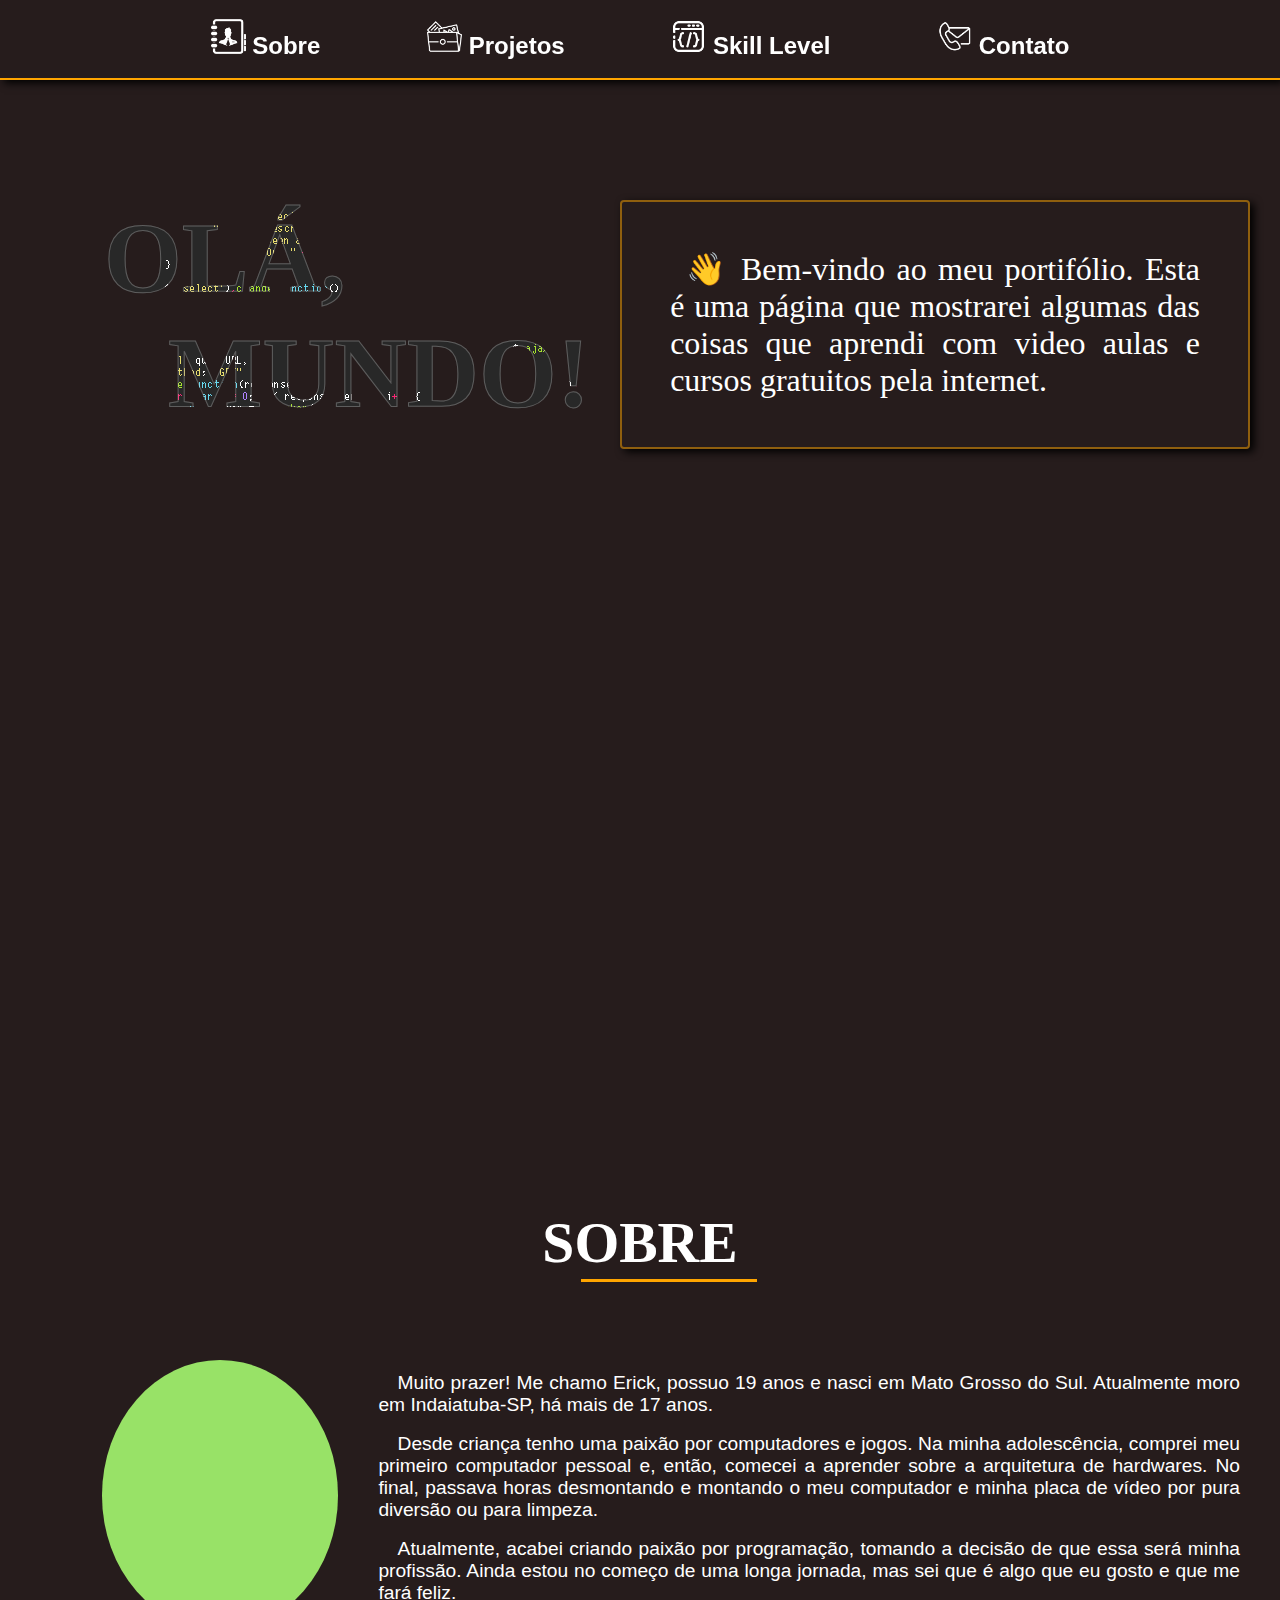
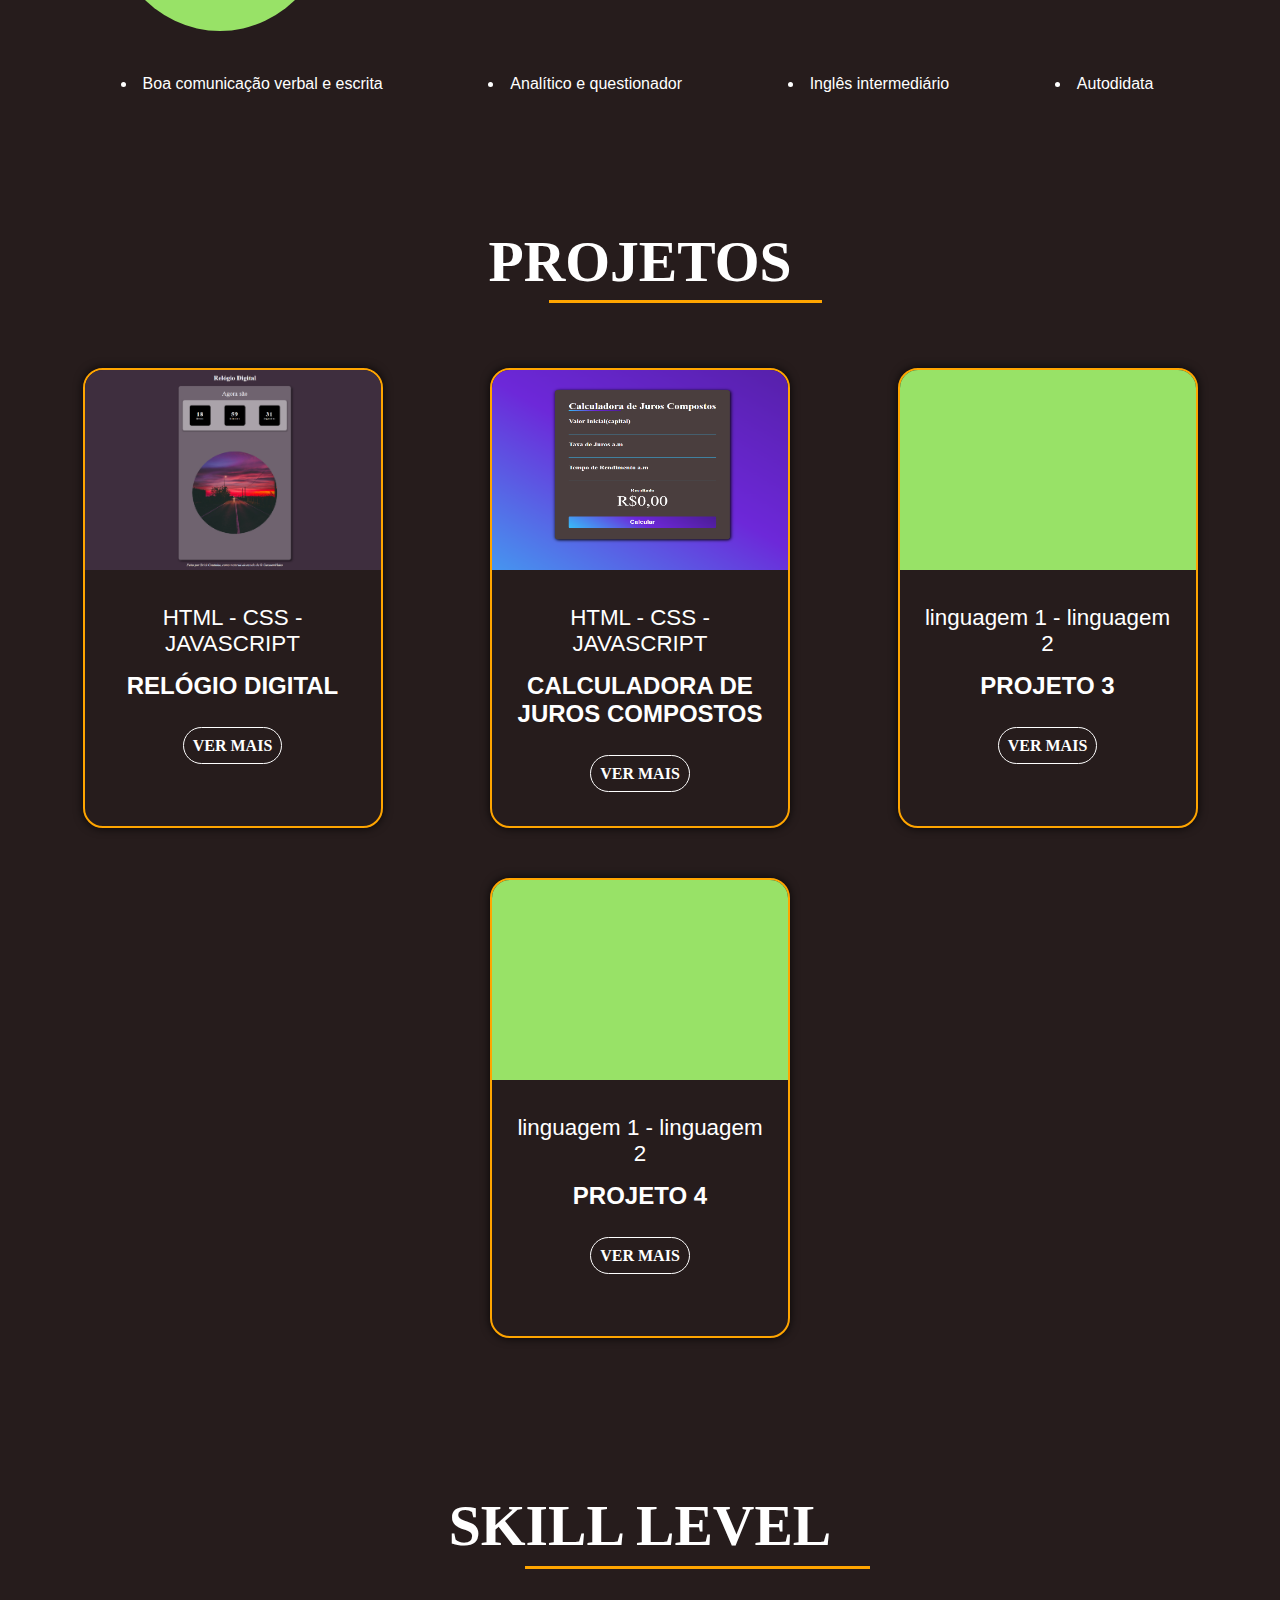
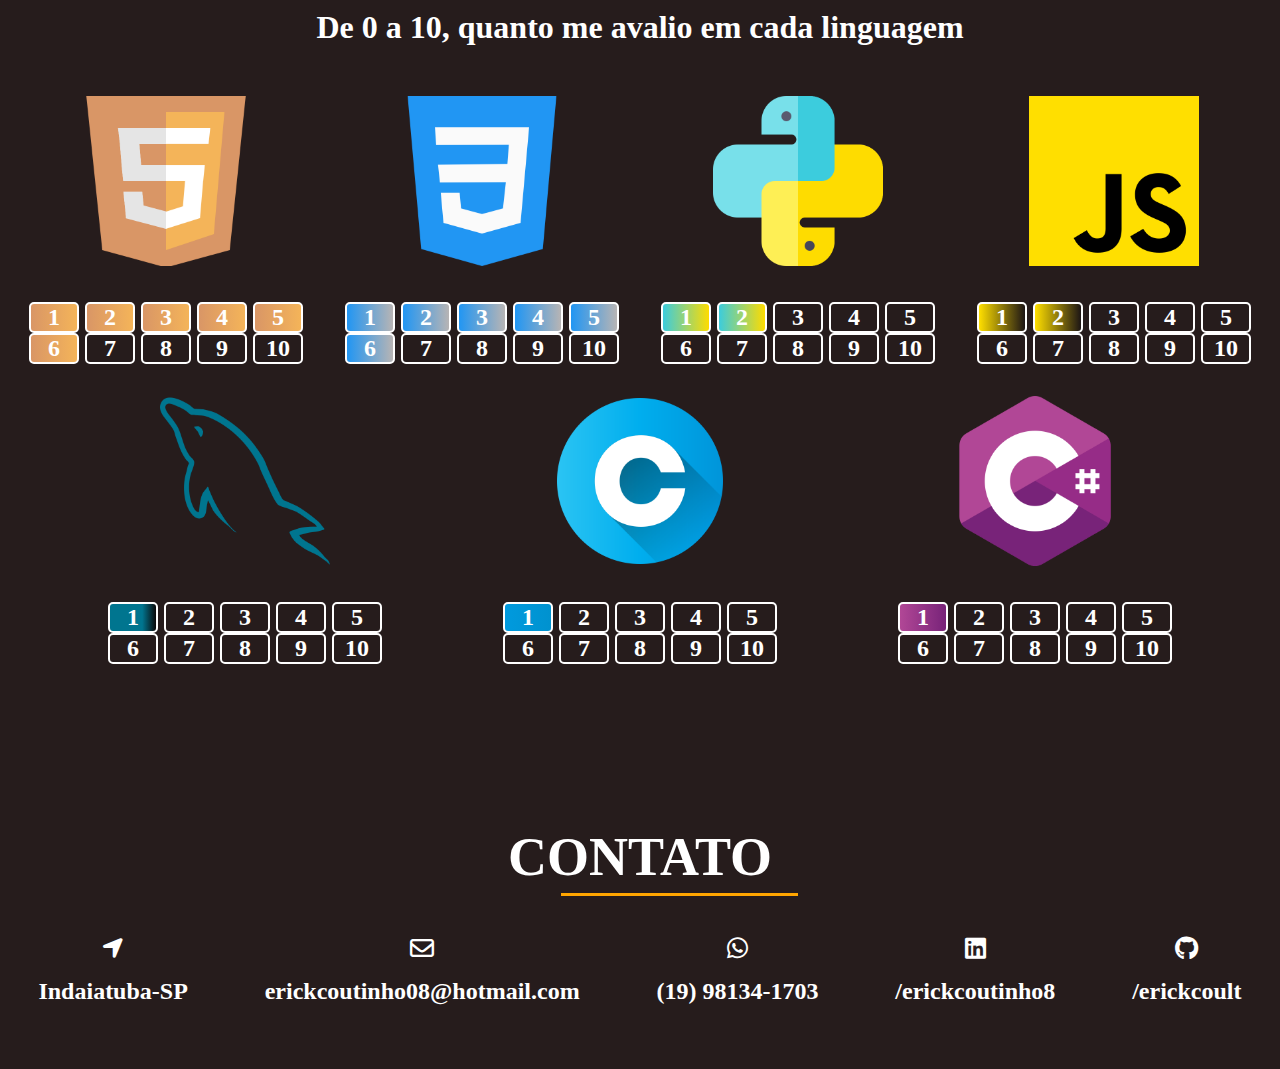
<file: index.html>
<!DOCTYPE html>
<html lang="pt-br">

<head>
    <meta charset="UTF-8">
    <meta http-equiv="X-UA-Compatible" content="IE=edge">
    <meta name="viewport" content="width=device-width, initial-scale=1.0">
    <title>Portfolio</title>
    <link rel="shortcut icon" href="imagens/favicon.ico" type="image/x-icon">
    <link rel="stylesheet" href="style.css">

    <!--LINK PARA USAR ÍCONES ONLINE -FONTAWESOME -->
    <link rel="stylesheet" href="fontawesome-free-6.3.0-web/css/all.css">

</head>

<body>
    <!--------BARRA DE NAV---------- -->
    <nav>
        <img class="logo-preto" src="imagens/icone-logo-branca.png" alt="">
        <ul>
            <div class="nav-bar">
                <img class="img-nav-bar" src="imagens/icone-informações-branco.png" alt="icone-sobre">
                <li class="nav-item"><a href="#sobre">Sobre</a></li>
            </div>

            <div class="nav-bar">
                <img class="img-nav-bar" src="imagens/icone-projetos-branco.png" alt="icone-projetos">
                <li class="nav-item"><a href="#projetos">Projetos</a></li>
            </div>

            <div class="nav-bar">
                <img class="img-nav-bar" src="imagens/icone-linguagens-branco.png" alt="icone-linguagens">
                <li class="nav-item"><a href="#skilllevel">Skill Level</a></li>
            </div>

            <div class="nav-bar">
                <img class="img-nav-bar" src="imagens/icone-contato-branco.png" alt="icone-contato">
                <li class="nav-item"><a href="#contato">Contato</a></li>
            </div>
        </ul>
        <div class="mobile-menu-icon">
            <button onclick="menuShow()"><img class="icon" src="imagens/icone-nav-bar-branco.png" alt=""></button>
        </div>

    </nav>

    <div class="mobile-menu">
        <ul>
            <div class="nav-bar">
                <li class="nav-item"><a href="#sobre">Sobre</a></li>
            </div>
            <div class="nav-bar">
                <li class="nav-item"><a href="#projetos">Projeto</a></li>
            </div>
            <div class="nav-bar">
                <li class="nav-item"><a href="#skilllevel">Skill Level</a></li>
            </div>
            <div class="nav-bar">
                <li class="nav-item"><a href="#contato">Contato</a></li>
            </div>
        </ul>
    </div>

    </div>

    <main>
        <!--------APRESENTAÇÃO---------- -->
        <div class="start">
            <div class="well-come">
                <container class="block-one">
                    <div class="hi">OLÁ,</div>
                    <div class="world">MUNDO!</div>
                </container>
                <div class="presentation">
                    <p>👋 Bem-vindo ao meu portifólio. Esta é uma página que mostrarei algumas das coisas que aprendi
                        com video aulas e cursos gratuitos pela internet.</p>
                </div>
            </div>
        </div>

        <!----------SOBRE---------- -->
        <div id="sobre"></div>
        <div class="container-main-h2">
            <h2>Sobre</h2>
        </div>
        <div class="text1">
            <img class="img-text" src="imagens/img-fundo-verde.jpg" alt="">
            <div class="about-main">
                <p class="about-p">Muito prazer! Me chamo Erick, possuo 19 anos e nasci em Mato Grosso do Sul.
                    Atualmente moro em Indaiatuba-SP, há mais de 17 anos.</p>
                <p class="about-p">Desde criança tenho uma paixão por computadores e jogos. Na minha adolescência,
                    comprei meu primeiro computador pessoal e, então, comecei a aprender sobre a arquitetura de
                    hardwares. No final, passava horas desmontando e montando o meu computador e minha placa de vídeo
                    por pura diversão ou para limpeza. </p>
                <p class="about-p">Atualmente, acabei criando paixão por programação, tomando a decisão de que essa será
                    minha profissão. Ainda estou no começo de uma longa jornada, mas sei que é algo que eu gosto e que
                    me fará feliz.</p>
            </div>
        </div>
        <div class="about-main-2">
            <ul>
                <li>Boa comunicação verbal e escrita</li>
                <li>Analítico e questionador</li>
                <li>Inglês intermediário</li>
                <li>Autodidata</li>
            </ul>
        </div>
        <!---------PROJETOS------------ -->
        <div class="container-main-h2">
            <h2>Projetos</h2>
        </div>

        <div class="container">
            <div class="container-card">
                <div class="card">
                    <img class="img-card" src="imagens/p1-img.png" alt="">
                </div>
                <div class="body-card">
                    <p class="text-card">HTML - CSS - JAVASCRIPT</p>
                    <h2 class="titulo-card">relógio digital</h2>
                </div>
                <div class="footer-card">
                    <a href="Projetos/P1/exercíciosjs.html" target="_blank"> ver mais</a>
                </div>
            </div>

            <div class="container-card">
                <div class="card">
                    <img class="img-card" src="imagens/project2i-img.png" alt="">
                </div>
                <div class="body-card">
                    <p class="text-card">HTML - CSS - JAVASCRIPT</p>
                    <h2 class="titulo-card">calculadora de juros compostos</h2>
                </div>
                <div class="footer-card">
                    <a href="Projetos/P2/project2.html" target="_blank"> ver mais</a>
                </div>
            </div>

            <div class="container-card">
                <div class="card">
                    <img class="img-card" src="imagens/img-fundo-verde.jpg" alt="">
                </div>
                <div class="body-card">
                    <p class="text-card">linguagem 1 - linguagem 2</p>
                    <h2 class="titulo-card">projeto 3</h2>
                </div>
                <div class="footer-card">
                    <a href="#" target="_blank"> ver mais</a>
                </div>
            </div>

            <div class="container-card">
                <div class="card">
                    <img class="img-card" src="imagens/img-fundo-verde.jpg" alt="">
                </div>
                <div class="body-card">
                    <p class="text-card">linguagem 1 - linguagem 2</p>
                    <h2 class="titulo-card">projeto 4</h2>
                </div>
                <div class="footer-card">
                    <a href="#" target="_blank"> ver mais</a>
                </div>
            </div>

        </div>

        <!---------LINGUAGENS---------- -->
        <div class="container-main-h2">
            <h2>Skill Level</h2>
        </div>

        <h2 class="title-lang">
            De 0 a 10, quanto me avalio em cada linguagem
            <h2>

                <div class="language">
                    <!-- html -->
                    <div class="lang">
                        <img src="imagens/icone-html5.png" alt="ícone logo html5">
                        <div class="bar">
                            <ul>
                                <li class="bar-prog-h">1</li>
                                <li class="bar-prog-h">2</li>
                                <li class="bar-prog-h">3</li>
                                <li class="bar-prog-h">4</li>
                                <li class="bar-prog-h">5</li>
                                <li class="bar-prog-h">6</li>
                                <li>7</li>
                                <li>8</li>
                                <li>9</li>
                                <li>10</li>
                            </ul>
                        </div>
                    </div>
                    <!-- css -->
                    <div class="lang">
                        <img src="imagens/icone-css3.png" alt="ícone logo css3">
                        <div class="bar">
                            <ul>
                                <li class="bar-prog-css">1</li>
                                <li class="bar-prog-css">2</li>
                                <li class="bar-prog-css">3</li>
                                <li class="bar-prog-css">4</li>
                                <li class="bar-prog-css">5</li>
                                <li class="bar-prog-css">6</li>
                                <li>7</li>
                                <li>8</li>
                                <li>9</li>
                                <li>10</li>
                            </ul>
                        </div>
                    </div>
                    <!-- python -->
                    <div class="lang">
                        <img src="imagens/icone-python.png" alt="ícone logo python">
                        <div class="bar">
                            <ul>
                                <li class="bar-prog-p">1</li>
                                <li class="bar-prog-p">2</li>
                                <li>3</li>
                                <li>4</li>
                                <li>5</li>
                                <li>6</li>
                                <li>7</li>
                                <li>8</li>
                                <li>9</li>
                                <li>10</li>
                            </ul>
                        </div>
                    </div>
                    <!-- javascript -->
                    <div class="lang">
                        <img src="imagens/icone-javascript.png" alt="ícone logo javascript">
                        <div class="bar">
                            <ul>
                                <li class="bar-prog-js">1</li>
                                <li class="bar-prog-js">2</li>
                                <li>3</li>
                                <li>4</li>
                                <li>5</li>
                                <li>6</li>
                                <li>7</li>
                                <li>8</li>
                                <li>9</li>
                                <li>10</li>
                            </ul>
                        </div>
                    </div>
                    <!-- mysql -->
                    <div class="lang">
                        <img src="imagens/icone-mysql.png" alt="ícone logo sql">
                        <div class="bar">
                            <ul>
                                <li class="bar-prog-m">1</li>
                                <li>2</li>
                                <li>3</li>
                                <li>4</li>
                                <li>5</li>
                                <li>6</li>
                                <li>7</li>
                                <li>8</li>
                                <li>9</li>
                                <li>10</li>
                            </ul>
                        </div>
                    </div>
                    <!-- C -->
                    <div class="lang">
                        <img src="imagens/icone-c.png" alt="ícone logo c">
                        <div class="bar">
                            <ul>
                                <li class="bar-prog-c">1</li>
                                <li>2</li>
                                <li>3</li>
                                <li>4</li>
                                <li>5</li>
                                <li>6</li>
                                <li>7</li>
                                <li>8</li>
                                <li>9</li>
                                <li>10</li>
                            </ul>
                        </div>
                    </div>
                    <!-- C# -->
                    <div class="lang">
                        <img src="imagens/icone-c-sharp.png" alt="ícone logo c sharp">
                        <div class="bar">
                            <ul>
                                <li class="bar-prog-c-s">1</li>
                                <li>2</li>
                                <li>3</li>
                                <li>4</li>
                                <li>5</li>
                                <li>6</li>
                                <li>7</li>
                                <li>8</li>
                                <li>9</li>
                                <li>10</li>
                            </ul>
                        </div>
                    </div>
                </div>

                <!-- ---CONTATO------- -->
                <div class="container-main-h2" id="contatoid">
                    <h2 id="contatoid">contato</h2>
                </div>

                <div class="contact">
                    <div class="contact-info">
                        <div class="cont-soc">
                            <a href="https://www.google.com/maps/place/Indaiatuba,+SP/@-23.2191056,-47.3646562,9.7z/data=!4m6!3m5!1s0x94cf4ca60d3490fd:0x22c4318b2dde5682!8m2!3d-23.0881389!4d-47.2080171!16s%2Fg%2F1ymx5jgj8?entry=ttu" target="_blank">
                                <i id="location" class="fa-solid fa-location-arrow"></i>
                                <p class="cont-text">Indaiatuba-SP</p>
                            </a>
                        </div>

                        <div class="cont-soc">
                            <a href="mailto:erickcoutinho08@hotmail.com">
                                <i class="fa-regular fa-envelope"></i>
                                <p class="cont-text">erickcoutinho08@hotmail.com</p>
                            </a>
                        </div>

                        <div class="cont-soc">
                            <a href="https://wa.me/5519981341703" target="_blank">
                                <i class="fa-brands fa-whatsapp"></i>
                                <p class="cont-text">(19) 98134-1703</p>
                            </a>
                        </div>

                        <div class="cont-soc">
                            <a href="https://www.linkedin.com/in/erickcoutinho8/" target="_blank">
                                <i class="fa-brands fa-linkedin"></i>
                                <p class="cont-text">/erickcoutinho8</p>
                            </a>
                        </div>

                        <div class="cont-soc">
                            <a href="https://github.com/erickcoult" target="_blank">
                                <i class="fa-brands fa-github"></i>
                                <p class="cont-text">/erickcoult</p>
                            </a>
                        </div>
                    </div>
                </div>

    </main>
    <script src="indexjava.js"></script>
</body>

</html>
</file>
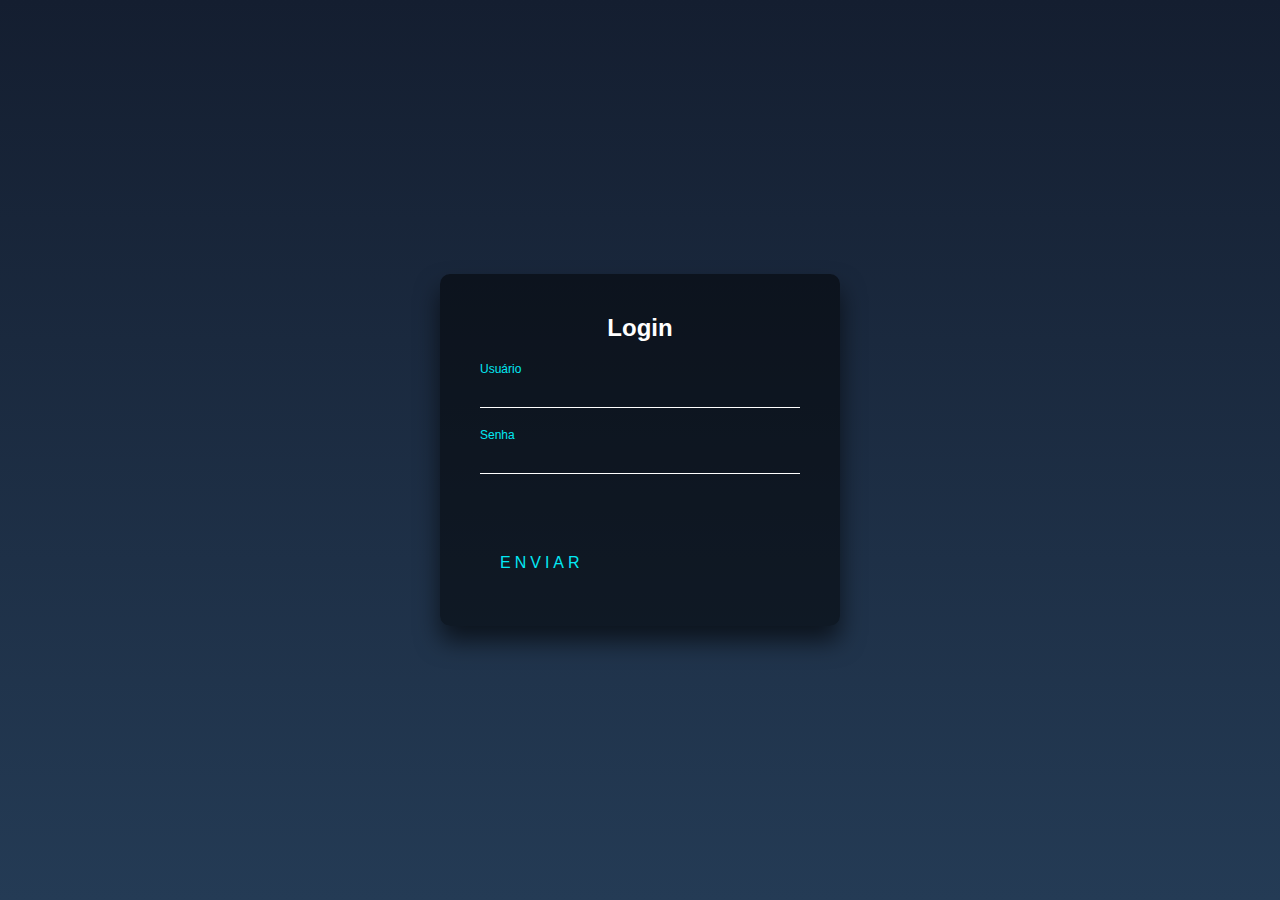
<file: Projetos/P3/index.html>
<!DOCTYPE html>
<html lang="pt-br">
<head>
    <meta charset="UTF-8">
    <meta name="viewport" content="width=device-width, initial-scale=1.0">
    <title>Cadastro</title>
    <link rel="stylesheet" href="index.css">
</head>
<body>
    <div class="login-box">
        <h2>Login</h2>
        <form action="" method="get">
            <div class="user-box">
                <input type="text" name="usuario" id="">
                <label for="">Usuário</label>
            </div>
            <div class="user-box">
                <input type="password" name="password" id="">
                <label for="">Senha</label>
            </div>
            <a href="#">
                <span></span>
                <span></span>
                <span></span>
                <span></span>
                <span></span>
                Enviar
            </a>
        </form>
    </div>
    
</body>
</html>
</file>
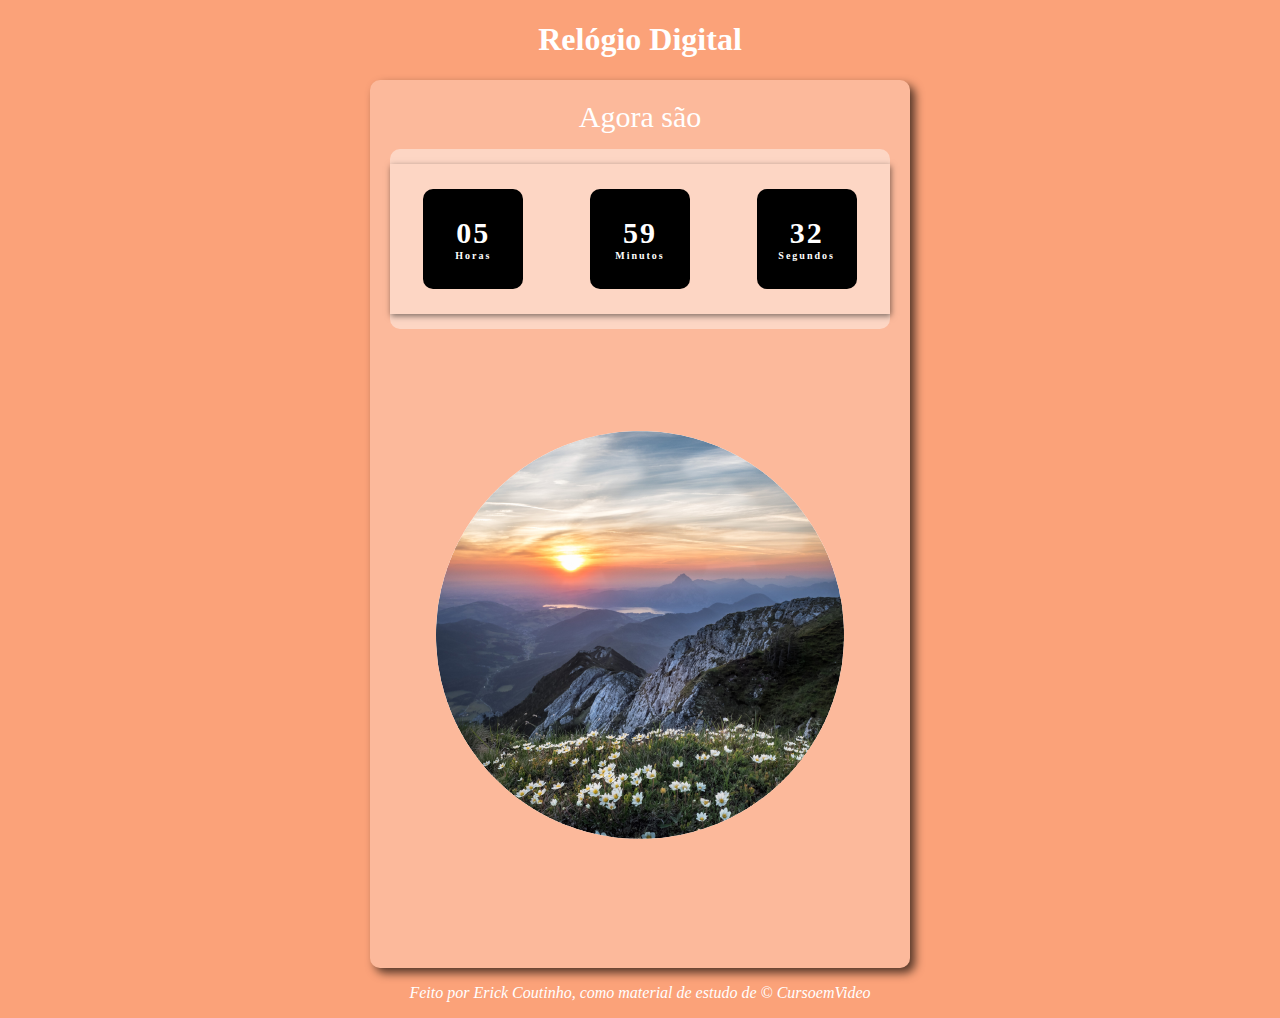
<file: Projetos/P1/exercíciosjs.html>
<!DOCTYPE html>
<html lang="pt-br">
<head>
    <meta charset="UTF-8">
    <meta http-equiv="X-UA-Compatible" content="IE=edge">
    <meta name="viewport" content="width=device-width, initial-scale=1.0">
    <title>Exercícios</title>
    <link rel="stylesheet" href="styleJS.css"> 
</head>
<body onload="carregar()">
    <header>
        <h1>Relógio Digital</h1>
    </header>
    <section>
        <div id="msg"></div>
        <div class="bodyr">
            <div class="relogio">
                <div>
                    <span id="horas">00</span>
                    <span class="tempo">Horas</span>
                </div>

                <div>
                    <span id="minutos">00</span>
                    <span class="tempo">Minutos</span>
                </div>

                <div>
                    <span id="segundos">00</span>
                    <span class="tempo">Segundos</span>
                </div>
            </div>
        </div>
        <div id="foto">
            <img id="imagem" src="imgs/manha.png" alt="foto do dia">
        </div>
    </section>
    <footer>
    <p>Feito por Erick Coutinho, como material de estudo de &copy; CursoemVideo</p>
    </footer>
    <script src="exerjs.js"></script>
</body>
</html>
</file>
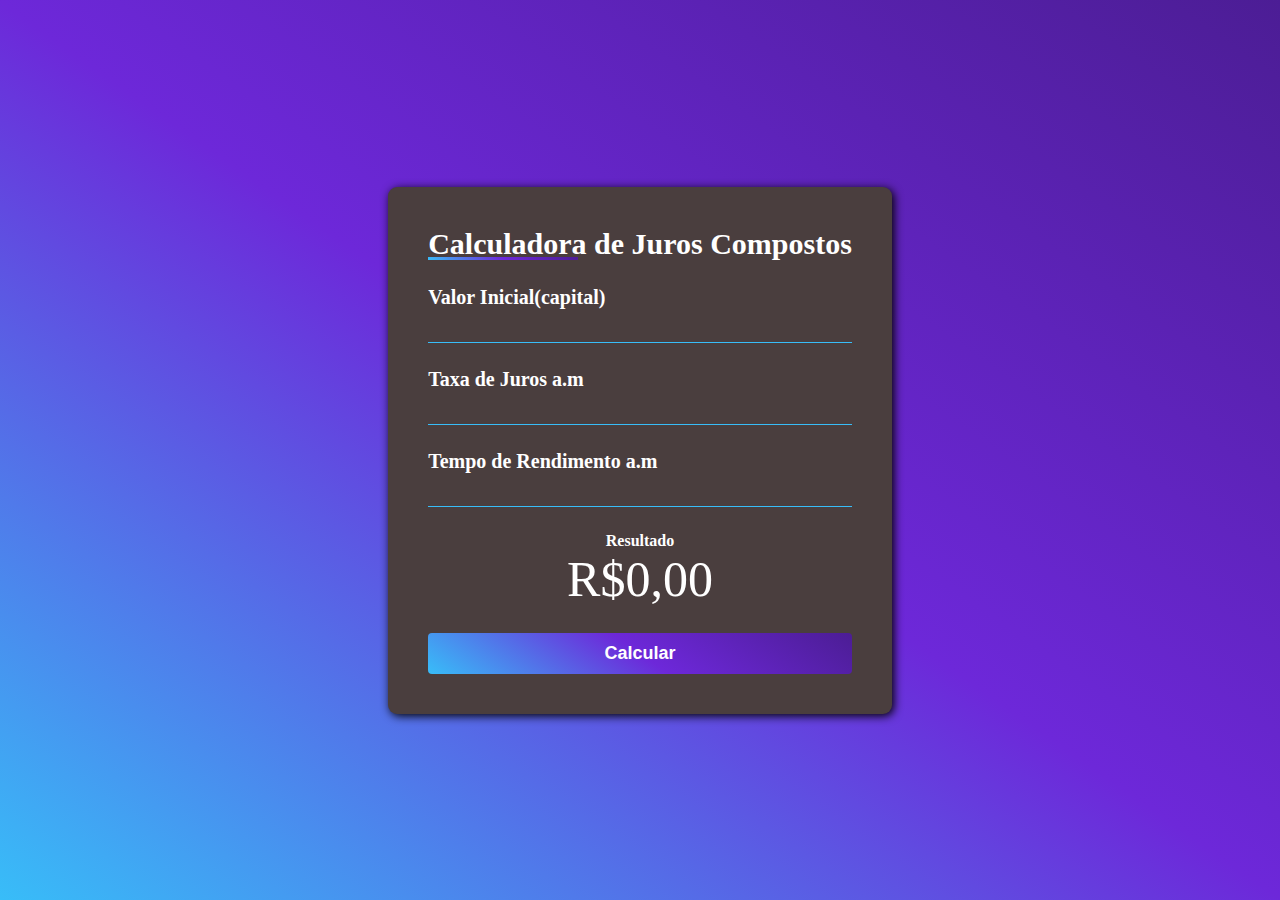
<file: Projetos/P2/project2.html>
<!DOCTYPE html>
<html lang="pt-br">
<head>
    <meta charset="UTF-8">
    <meta http-equiv="X-UA-Compatible" content="IE=edge">
    <meta name="viewport" content="width=device-width, initial-scale=1.0">
    <title>Project 2</title>
    <link rel="stylesheet" href="p2.css">
    
</head>
<body>
    <main id="container">
       <div id="calculator">
            <h2>Calculadora de Juros Compostos</h2>
        

        <div id="input_box">
            <div class="input-fild">
                <label for="value">Valor Inicial(capital)</label>
                <input type="number" id="value">
            </div>

            <div class="input-fild">
                <label for="fee">Taxa de Juros a.m</label>
                <input type="number" id="fee">
            </div>

            <div class="input-fild">
                <label for="time">Tempo de Rendimento a.m</label>
                <input type="number" id="time">
            </div>
        </div>


        <div id="result">
            <h4>Resultado</h4>
            <span id="total">
                R$0,00
            </span>
        </div>

        <button id="calculate">Calcular  </button>
       </div>
    </main>
    <script src="p2js.js"></script>
</body>
</html>
<!-- ----notas -------- -->
<!-- 
*.toFixed é usado para mostrar quantos números após a vírgula
*.replace faz a subistuição de um elemento indicado para outro  
-->
</file>
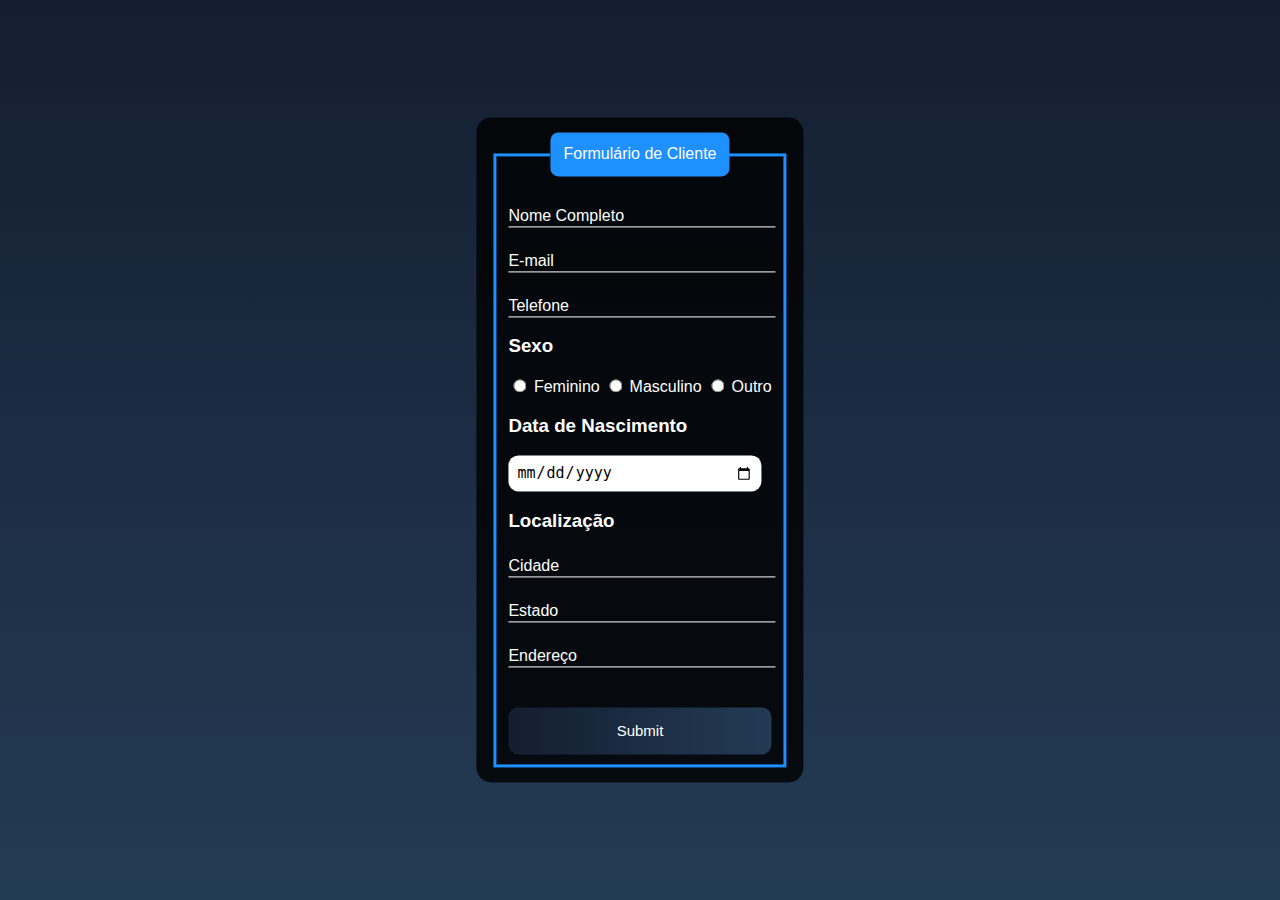
<file: Projetos/P3/cadastrp.html>
<!DOCTYPE html>
<html lang="pt-br">
<head>
    <meta charset="UTF-8">
    <meta name="viewport" content="width=device-width, initial-scale=1.0">
    <link rel="stylesheet" href="cadastro.css">
    <title>Cadastro</title>
</head>
<body>
    <div class="box">
        <form action="">
            <fieldset>
                <legend>Formulário de Cliente</legend>
                <div class="inputbox">
                    <input type="text" name="nome" id="nome" class="inputUser" required>
                    <label for="nome" class="labelInput">Nome Completo</label>
                </div>
                <div class="inputbox"> 
                    <input type="text" name="email" id="email" class="inputUser" required>
                    <label for="email" class="labelInput">E-mail</label>
                </div>
                <div class="inputbox"> 
                    <input type="tel" name="tel" id="tel" class="inputUser"  required>
                    <label for="tel" class="labelInput">Telefone</label>
                </div>

                <h3>Sexo</h3>
                <!-- feminino -->
                <input type="radio" name="genero" value="feminino" id="feminino"  required>
                <label for="feminino">Feminino</label>

                <!-- masculino -->
                <input type="radio" name="genero" value="masculino" id="masculino" required>
                <label for="masculino">Masculino</label>

                <!-- outro -->
                <input type="radio" name="genero" value="outro" id="outro" required>
                <label for="outro">Outro</label>

                <h3>Data de Nascimento</h3>
                <input type="date" name="data" id="data">


                <h3>Localização</h3>
                <div class="inputbox">
                    <input type="text" name="cidade" id="cidade" class="inputUser" required>
                    <label for="cidade" class="labelInput">Cidade</label>
                </div>

                <div class="inputbox">
                    <input type="text" name="estado" id="estado" class="inputUser" required>
                    <label for="estado" class="labelInput">Estado</label>
                </div>

                <div class="inputbox">
                    <input type="text" name="endereco" id="endereco" class="inputUser" required>
                    <label for="endereco" class="labelInput">Endereço</label>
                </div>
                <input type="submit" name="submit" id="submit">
            </fieldset>
        </form>
    </div>
    
</body>
</html>
</file>
<file: style.css>
*{
    padding: 0;
    margin: 0;
    box-sizing: border-box;
    color: white
}
@import url('https://fonts.googleapis.com/css2?family=Sulphur+Point:wght@300&display=swap');
@import url('https://fonts.googleapis.com/css2?family=Roboto+Mono&display=swap');
:root{
    --font-one: 'Roboto', sans-serif;
    --font-two: 'Sulphur Point', sans-serif;
    --color-one: #FFA500
}

/* ---------SCROLLBAR-------- */
::-webkit-scrollbar{
    width: 8px;
}
::-webkit-scrollbar-thumb{
    background-color: #FFA500;
    border-radius: 20px;
}

/* -------------HTML---------- */
body{
    background-color: rgb(38 28 28);
}
@media (max-width: 376px){
    body{
        width: auto;
        overflow-x: hidden;
    }
}


/* -----BARRA DE NAVEGAÇÃO------ */
nav{
    font-family: 'Sulphur Point', sans-serif;
    display: flex;
    position: sticky;
    top: 0;
    z-index: 100;
    background-color: rgb(38 28 28);
    align-items: center;
    justify-content: space-around;
    height: 80px;
    padding: 10px;
    margin: 0px 0px;
    font-size: 1.5em;
    border-bottom: solid 2px #FFA500;
    box-shadow: 4px 3px 8px 0px black;

}
nav ul li {
    list-style-type: none;
    display: inline-block;
}
nav ul li a {
    text-decoration: none;
    color: white;
    font-weight: bold;
}
.nav-bar{
    display: inline-block;
    padding: 50px 50px;
}
.nav-bar a:hover{
    color: #FFA500;
    transition: 0.6s;
}
.img-nav-bar{
    max-width: 35px;
}
.logo-preto{
    max-width: 100px;
    border-radius: 5%;
    display: none;
}

.mobile-menu-icon{
    display: none;
}

.mobile-menu{
    display: none;
}
.icon{
    max-width: 35px;
}
@media (max-width: 980px){
    .nav-bar{
        padding: 25px 25px;
        font-size: 20px;
    }
}

@media (max-width: 376px){
    .logo-preto{
        display: block;
        max-width: 70px;
    }
    nav{
        border: block;
        box-shadow: none;
        padding: 0px;
        margin: 0px;
        width: 105%;
    }
    .nav-bar{
        padding: 8px;
        align-items: center;
        margin: auto;
        width: 80%;
        font-size: 20px;
        font-family: var(--font-one);
    }
    .nav-item{
        display: none;
        padding-bottom: 10px;
        width: 70%;
        border-radius: 8px;
    }
    .img-nav-bar{
        display: none;
    }    .mobile-menu ul li {
        background-color: rgb(60, 45, 45);
        border-bottom: solid 2px #FFA500;
        list-style-type: none;
        display: inline-block;
        text-align: center;
        margin: auto;
    }
    .mobile-menu ul li a {
        text-decoration: none;
        color: white;
        font-weight: bold;
    }
    .mobile-menu-icon{
        display: block;
    }
    .mobile-menu-icon button{
        background-color: transparent;
        border: none;
        cursor: pointer;
    }
    .mobile-menu ul{
        display: flex;
        flex-direction: column;
        text-align: center;
        padding-bottom: 1rem;
    }
    .mobile-menu .nav-item{
        display: block;
        padding-top: 1.2rem;
    }
    .open{
        display: block;
    }
    

}

/*---------APRESENTAÇÃO-------------- */
.start{
    margin-top: 100px;
    padding-bottom: 0px;
    height: 100vh;
    
}
.well-come{
    display: flex;
}
.block-one{
    display: block;
    margin-left: 5%;
    background-image: url(imagens/gif-ola-mundo.gif);

    -webkit-text-stroke-width: 1px;
    -webkit-text-stroke-color: rgba(255, 255, 255, 0.249);
    -webkit-background-clip: text;
    -webkit-text-fill-color: transparent;
}
.hi{
    font-size: 100px;
    font-weight: bolder;
    padding: 20px 20px 0px;
    margin-left: 20px;
}
.world{
    font-size: 100px;
    font-weight: bolder;
    padding: 0px 20px;
    margin-left: 20px;
    text-indent: 4rem;
}
.presentation{
    margin: 20px 30px 20px 10px;
    border-width: 1px;
    border: solid 2px #ffa6007c;
    border-radius: 4px;
    box-shadow: 4px 3px 8px 0px black;
    font-size: 2em;
}
.presentation p{
    text-indent: 16px;
    text-align: justify;
    padding: 1.5em;
}
@media (max-width: 980px){
    .start{
        height: 80vh;
    }
    .block-one{
        display: flex;
        justify-content: center;
        margin: 30px 0px 100px 0px;

    }
    .well-come{
        display: flex;
        flex-direction: column;
    }
    .hi{
        padding: 0px;
        font-size: 78px;
        border-color: white;
    }
    .world{
        text-indent: 0px;
        padding: 0px;
        font-size: 78px;
    }
    .presentation{
        margin: 0px 40px;
        font-size: 1.7em;
    }
    .presentation p{
        text-align: center;
        padding: 30px;
    }
}
@media (max-width: 376px){
   .start{
        margin-top: 0px;
        padding-bottom: 50px;
        height: 80vh;
    } 
    .well-come{
        display: flex;
        flex-direction: column;
    }
    .block-one{
        margin-top: 10vh;
    }
    .hi{
        font-size: 70px;
        margin: 20px 10px 0px 0px;
        padding: 10px 10px 0px;
    }
    .world{
        font-size: 55px;
        margin-left: 10px;
        margin-bottom: 90px;
        padding: 0px 10px;
        text-indent: 2rem;
    }
    .presentation{
        display: flex;
        flex-direction: column;
        font-size: 1.3em;
        width: 100vw;
        margin: 0px 10px;

    }
    .presentation p{
        text-indent: 10px;
        font-size: 20px;
        word-spacing: 0px;
        padding: 10px;

    }
}

/* ---------TÍTULOS-------------- */
.container-main-h2{
    display: flex;
    justify-content: center;
    padding-top: 100px;
    padding-bottom: 10px;
    text-transform: uppercase;
    text-align: center;
    margin: 30px;
    font-size: 2.4em;
}
.container-main-h2 h2::after{
    content: '';
    display: block;
    width: 90%;
    height: 3px;
    background-color: #FFA500;
    margin-left: 20%;
    margin-top: 2%;
}
@media (max-width: 376px){
    .container-main-h2{
        padding-top: 60px;
        font-size: 1.5em;
    }
}

/* ------SOBRE------- */

.text1{
    display: flex;
    justify-items: center;
}
.img-text{
    max-width: 300px;
    max-height: 300px;
    margin-top: 3%;
    margin-left: 8%;
    border-radius: 50%;
    
}
.about-main{
    padding-top: 30px;
    margin: 10px 30px;   
}
.about-p{
    font-size: 1.2em;
    margin: 10px;
    font-family: var(--font-two);
    padding-bottom: 7px;
    text-indent: 1.0em;
    text-align: justify;
}
.about-main-2{
    margin-left: 10px;
    padding: 38px 5px 0px 5px;
    justify-content: center;
    font-family: var(--font-two);
}
.about-main-2 ul{
    display: flex;
    margin-left: 6px;
    font-family: var(--font-one);
    justify-content: space-evenly;
}
.about-main-2 ul li{
    padding: 6px;
}
@media (max-width: 980px){
    .img-text{
        max-width: 250px;
        max-height: 250px;
        margin: auto;
    }
    .text1{
        flex-direction: column;
    }
    .about-p{
        text-align: center;
    }
}
@media (max-width: 376px){
    .img-text{
        max-width: 200px;
        max-height: 200px;
    }
     .text1{
        margin-left: auto;
    }
    .about-main{
        margin: 10px 0px 0px 8px;
    }
    .about-p{
        display: flex;
        flex-direction: column;
        font-size: 1.1em;
        text-align: center;
    }
    .about-main-2{
        margin-top: 30px;
        padding: 0px;
        font-size: 12px;
    }
    .about-main-2 ul{
       flex-direction: row;
       justify-content: center;
    }
    .about-main-2 ul li{
        font-size: 11px;
        margin-left: 8px;
        list-style-type: none;
        position:relative;
        margin-bottom:0.5em;
        padding: 3px;
        word-wrap: break-word;
    }
    .about-main-2 ul li:before {
        content: '•';
        display: inline-block;
        position: absolute;
        left: -5px;
        color: #FFA500;
      }
}

/* --------CARDS---------- */
.container{
    width: 100%;
    display: flex;
    justify-content: space-evenly;
    flex-wrap: wrap;                /*novo*/
}
.container-card{
    transition: 0.4s;
    width: 300px;
    height: 460px;
    margin: 25px;
    overflow: hidden;
    border-radius: 20px;
    border: 2px solid orange;
    box-shadow: 0px 0px 10px rgba(0, 0, 0, 0.815);
}
.container-card:hover{
    transform: scale3d(1.1, 1.1, 1);    /*novo*/
}
.card{
    width: 100%;
    height: 200px;
    overflow: hidden;
  
}
.img-card{
    min-width: 100%;
    width: auto;
    height: 100%;
}
.body-card{
    height: auto;
    padding: 20px;
    text-align: center;
    display: flex;
    flex-direction: column;
}
.titulo-card{
    margin-top: auto;
    text-transform: uppercase;
    font-family: var(--font-one);
}
.text-card{
    font-size: 1.4rem;
    font-family: var(--font-one);
    padding-bottom: 15px;
    margin-top: 15px;
}
.footer-card{
    margin-top: 17px;
    text-align: center;
    text-transform: uppercase;
}
.footer-card a {
    font-weight: 600;
    padding: 9px;
    border-radius: 30px;
    border: solid 1px;
    text-decoration: none;
}

@media (max-width: 376px){
    .container-card{
        height: 400px;
    }
    .card{
        height: 176px;
    }
    .text-card{
        font-size: 14px;
    }
    .titulo-card{
        font-size: 22px;
        margin: 0px;
    }
}

/* --------LINGUAGENS-------- */
.title-lang{
    text-align: center;
    padding-bottom: 50px;
    font-size: 2em;
}
.language{
    display: flex;
    flex-wrap: wrap;
    align-items: center;
    justify-content: space-evenly;
}
.lang{
    text-align: center;
    width: 100%;
    width: 300px;
    height: 300px;
}
.lang>img{
    max-width: 170px;
}
@media (max-width: 376px){
    .title-lang{
        font-size: 1.3em;
    }
    .lang img{
        max-width: 100px;
    }
}

/* --------BARRA PROGRESSO-------- */
.bar{
    padding-top: 30px;
}
.bar-prog-h{
background: linear-gradient(to right, #d99666,#f4b459);
}
.bar-prog-css{
    background: linear-gradient(to right, #2196f3,#fafafaaf);
}
.bar-prog-p{
    background: linear-gradient(to right, #3cccdd,#fedc00);
}
.bar-prog-js{
    background: linear-gradient(to right, #ffdf00,#00000044);
}
.bar-prog-m{
    background: linear-gradient(to right, #00758f 70%,#000000b4);
}
.bar-prog-c{
    background: linear-gradient(to right, #009ade,#0092cf);
}
.bar-prog-c-s{
    background: linear-gradient(to right, #b14796,#782379);
}
.bar li {
    width: 50px;
    display: inline-block;
    text-align: center;
    border-radius: 5px;
    border: solid 2px white;
}

/* --------CONTATO-------- */
#contatoid{
    font-size: 1.5em;
}
.contact{
    width: 100%;
    margin-bottom: 5%;
}
.contact-info{
    display: flex;
    margin: auto;
    justify-content: space-around;
}
.contact-info a{
    text-decoration: none;
}
.cont-soc{
    text-align: center;
}
.cont-text{
    padding-top: 15px;
}
.cont-text:hover{
    color: #fffb00;
    transition: 0.7s;
}
i:hover{
    color: #fffb00;
    transition: 0.7s;
}

@media (max-width: 376px){
    #contatoid{
        font-size: 1.3em;
    }
    #location{
        display: none;
    }
    .contact{
        margin-bottom: 50px;
    }
    .contact-info{
        margin: auto;
    }
    .cont-text{
        display: none;
    }
}
</file>
<file: Projetos/P3/index.css>
html{
    height: 100%;
}
body{
    margin: 0;
    padding: 0;
    font-family: sans-serif;
    background: linear-gradient(#141e30, #243b55);
}
.login-box{
    position: absolute;
    top: 50%;
    left: 50%;
    width: 400px;
    padding: 40px;
    transform: translate(-50%, -50%);
    background: rgba(0,0,0,.5);
    box-sizing: border-box;
    box-shadow: 0 15px 25px rgba(0,0,0,.6);
    border-radius: 10px;
}

.login-box h2{
    margin: 0 0 30px;
    padding: 0;
    color: white;
    text-align: center;
}

.user-box{
    position: relative;
}

.user-box input{
    width: 100%;
    padding: 10px 0;
    font-size: 16x;
    color: white;
    margin-bottom: 30px;
    border: none;
    border-bottom: 1px solid #fff;
    outline: none;
    background: transparent;
}
.user-box label{
    position: absolute;
    top: 0;
    left: 0;
    padding: 10px 0;
    font-size: 16px;
    color: white;
    pointer-events: none;
    transition: .5s;
}

.user-box input:focus ~ label,
.user-box input:valid ~ label {
  top: -20px;
  left: 0;
  color: #03e9f4;
  font-size: 12px;
}

form a{
    position: relative;
    display: inline-block;
    padding: 10px 20px;
    color: #03e9f4;
    font-size: 16px;
    text-decoration: none;
    text-transform: uppercase;
    overflow: hidden;
    transition: .5s;
    margin-top: 40px;
    letter-spacing: 4px;
}

a:hover{
    background: #03e9f4;
    color: #fff;
    border-radius: 5px;
    box-shadow: 0 0 5px #03e9f4,
    0 0 25px #03e9f4,
    0 0 50px #03e9f4,
    0 0 100px #03e9f4;
}
a span{
    position: absolute;
    display: block;
}
</file>
<file: Projetos/P1/styleJS.css>
body{
    background-image: linear-gradient(90deg, rgba(0, 0, 255, 0.562)
    , rgba(135, 207, 235, 0.623));
}
header{
    color: rgb(255, 255, 255);
    text-align: center;
}
section{
    background: rgba(255, 255, 255, 0.253);
    color: white;
    border-radius: 10px;
    padding: 20px;
    width: 500px;
    margin: auto;
    box-shadow: 5px 5px 10px rgba(0, 0, 0, 0.67);
    font-size: 30px;
}
div{
    text-align: center;
}
footer{
    color: white;
    text-align: center;
    font-style: italic;
}

.bodyr{
    background: rgba(255, 255, 255, 0.41);
    margin-top: 15px;
    height: 20vh;
    width: 500px;
    display: flex;
    justify-content: center;
    align-items: center;
    border-radius: 10px;
}
.relogio{
    display: flex;
    align-items: center;
    justify-content: space-around;
    height: 150px;
    width: 500px;
    box-shadow: 1px 2.4px 6px rgba(0, 0, 0, 0.5);
    
}
.relogio div{
    height: 100px;
    width: 100px;
    display: flex;
    flex-direction: column;
    align-items: center;
    justify-content: center;
    letter-spacing: 2px;
    background: black;
    border-radius: 10px;
}

.relogio span{
    font-weight: bolder;
}
.relogio span.tempo{
    font-size: 10px;
}
</file>
<file: Projetos/P2/p2.css>
/* usar fonte */

:root{ --degrade: linear-gradient(35deg, #38bdf8, #6d28d9, #4c1d95)}

*{
    margin: 0px;
    padding: 0px;
    box-sizing: border-box;
}
#container{
    width: 100%;
    height: 100vh;
    display: flex;
    align-items: center;
    justify-content: center;
    background: var(--degrade);
    color: white;
}
#calculator{
    background-color: rgb(74, 62, 62);
    padding: 40px;
    border-radius: 9px;
    box-shadow: 2px 2px 10px black;
    display: flex;
    flex-direction: column;
    gap: 25px;
}
#calculator h2{
    position: relative;
    font-size: 30px;
}

#calculator h2::before{
    position: absolute;
    content: '';
    height: 3px;
    width: 150px;
    background: var(--degrade);
    bottom: 1px;
}

#input_box{
    display: flex;
    flex-direction: column;
    gap: 25px;
}
input[type=number]::-webkit-inner-spin-button { 
    -webkit-appearance: none;
}

.input-fild{
    display: flex;
    flex-direction: column;
    width: 100%;
}
.input-fild label{
    font-size: 20px;
    font-weight: 600;
}
.input-fild input{
    background-color: transparent;
    border: none;
    border-bottom: 1px solid #38bdf8;
    font-size: 20px;
    padding: 5px;
    color: white;
}

.input-fild input:focus{
    outline: none;
}

#result{
    text-align: center;
}

#total{
    font-size: 50px;
}

#calculate{
    background: var(--degrade);
    border: none;
    padding: 10px;
    color: white;
    font-weight: bold;
    font-size: 18px;
    border-radius: 4px;
    cursor: pointer;
}
</file>
<file: Projetos/P3/cadastro.css>
html{
    height: 100%;
}
body{
    font-family: Arial, Helvetica, sans-serif;
    background: linear-gradient(#141e30, #243b55);
}
fieldset{
    border: 3px solid dodgerblue;
}
legend{
    border: 3px solid dodgerblue;
    padding: 10px;
    text-align: center;
    background-color: dodgerblue;
    border-radius: 8px;
    color: white;
}

.box{
    color: white;
    background-color: rgba(0, 0, 0, 0.8);
    position: absolute;
    top: 50%;
    left: 50%;
    transform: translate(-50%, -50%);
    padding: 15px;
    border-radius: 15px;
    width: auto;
}
.inputbox{
    position: relative;
    margin-top: 25px;
}
.inputUser{
    background: none;
    border: none;
    border-bottom: 1px solid white;
    outline: none;
    font-size: 15px;
    width: 100%;
    color: white;
}

.labelInput{
    position: absolute;
    top: 0px;
    left: 0px;
    pointer-events: none;
    transition: .5s;
}
.inputUser:focus ~ .labelInput,
.inputUser:valid ~ .labelInput{
    top: -20px;
    font-size: 12px;
    color: #1e90ff;
}

#data{
    border: none;
    padding: 8px;
    border-radius: 10px;
    width: 90%;
    outline: none;
    font-size: 15px;
}

#submit{
    background: linear-gradient(to right, #141e30, #243b55);
    margin-top: 40px;
    width: 100%;
    font-size: 15px;
    color: white;
    cursor: pointer;
    border-radius: 10px;
    border: none;
    padding: 15px;
    text-align: center;
    transition: background-color 12s;
}
#submit:hover{
    background: linear-gradient(to right, #141e30, #1e90ff); 
}
</file>
